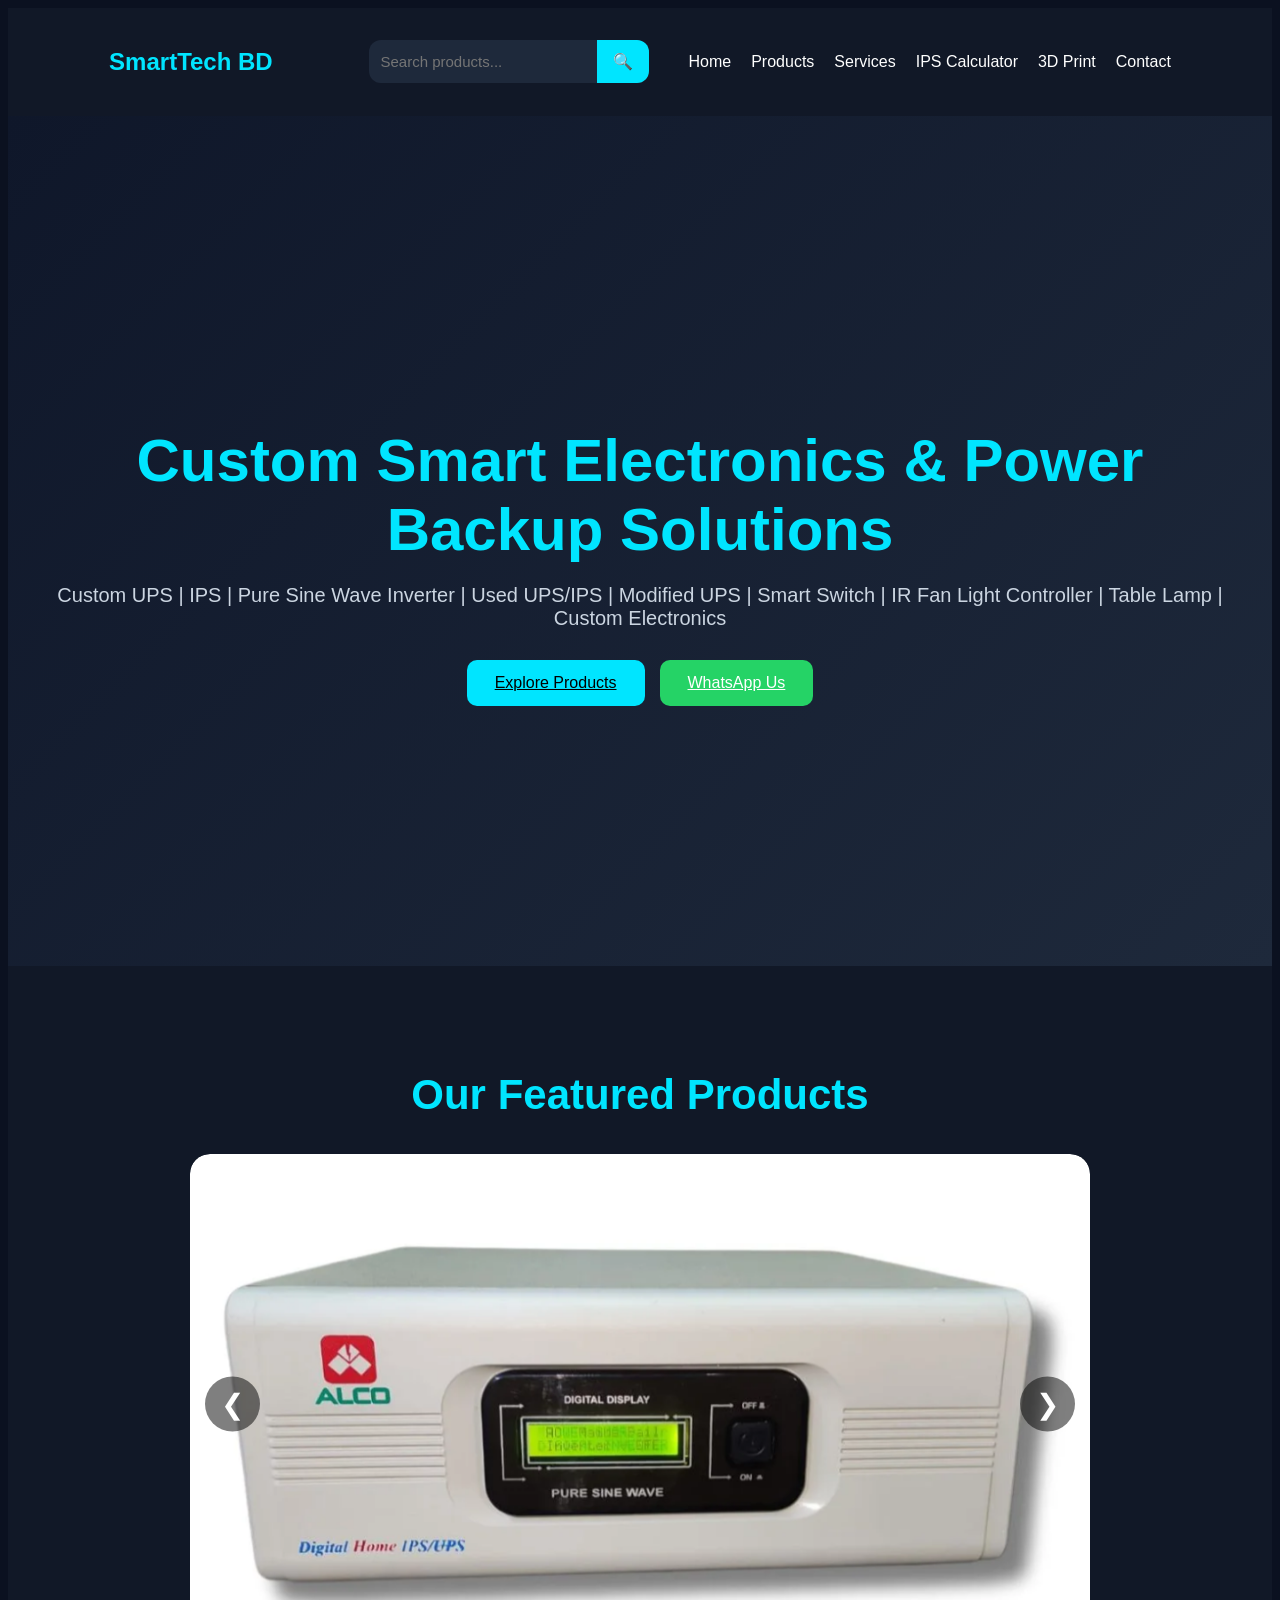
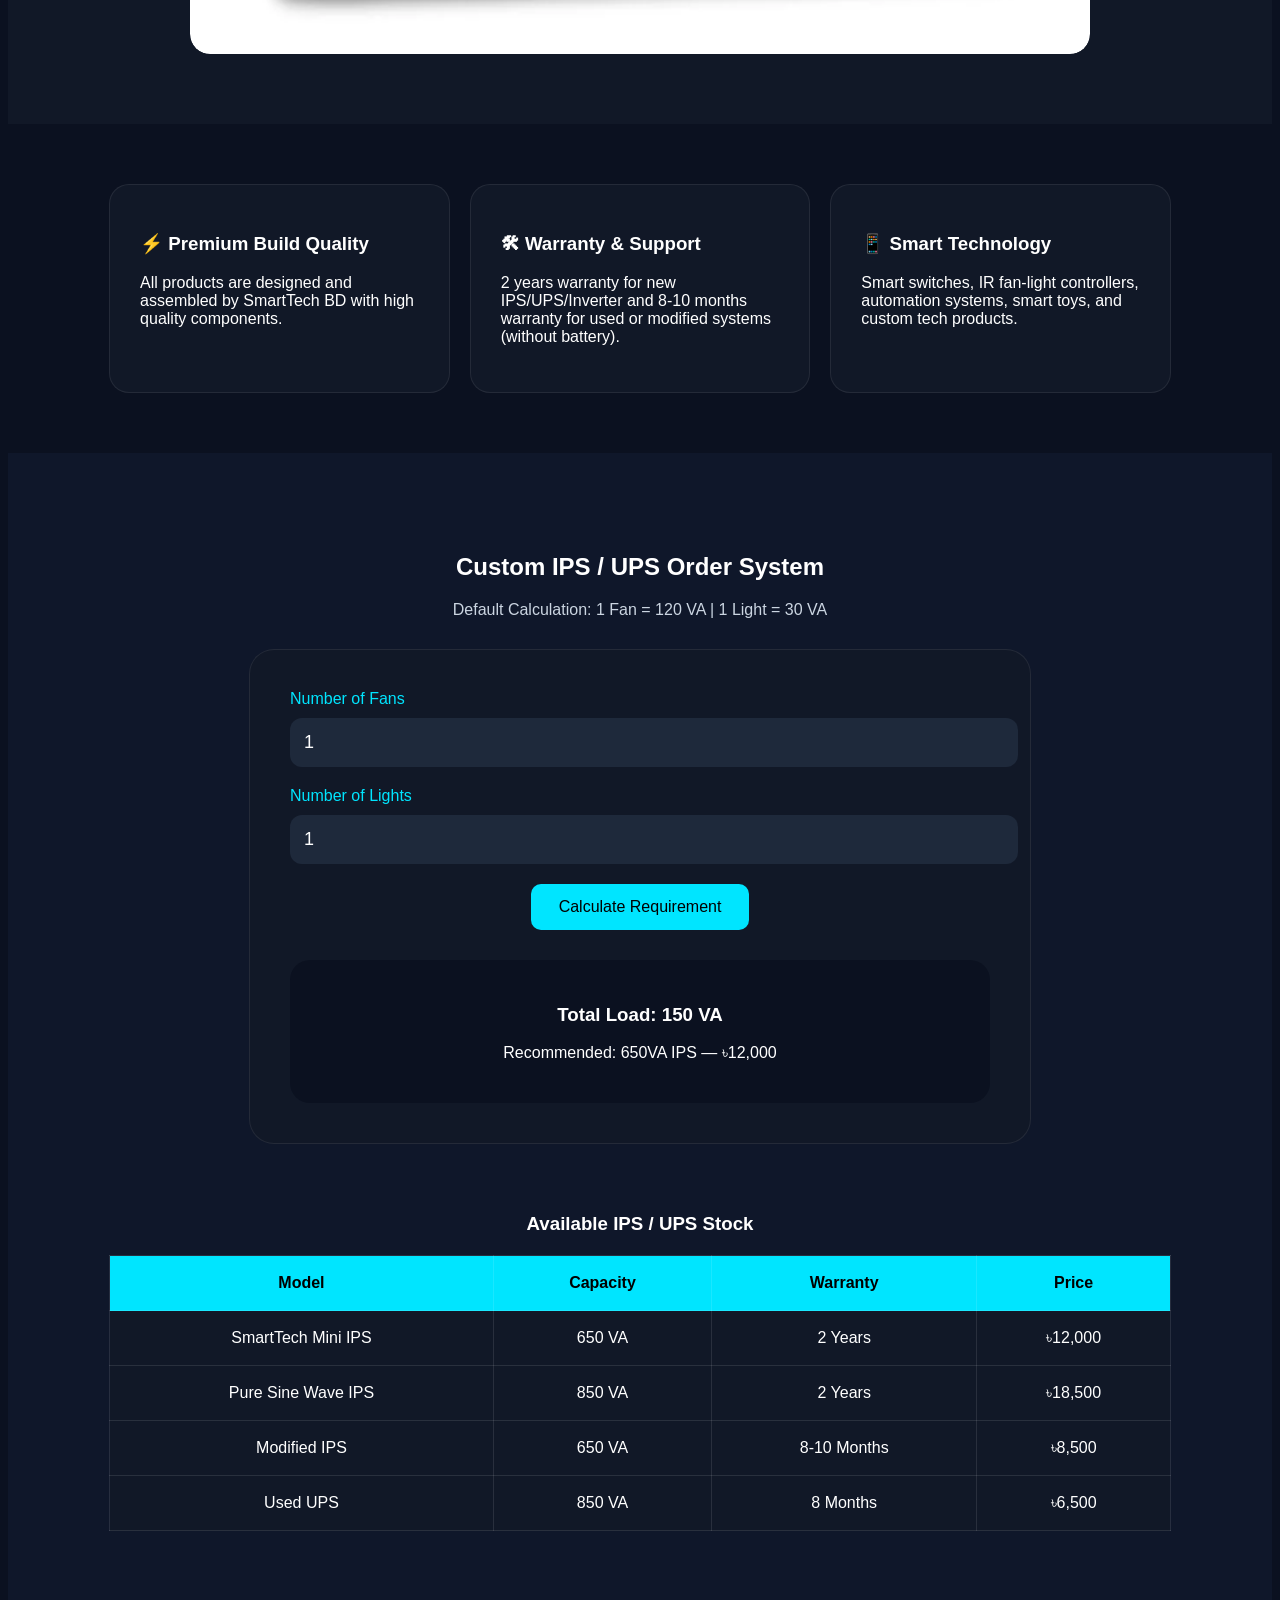
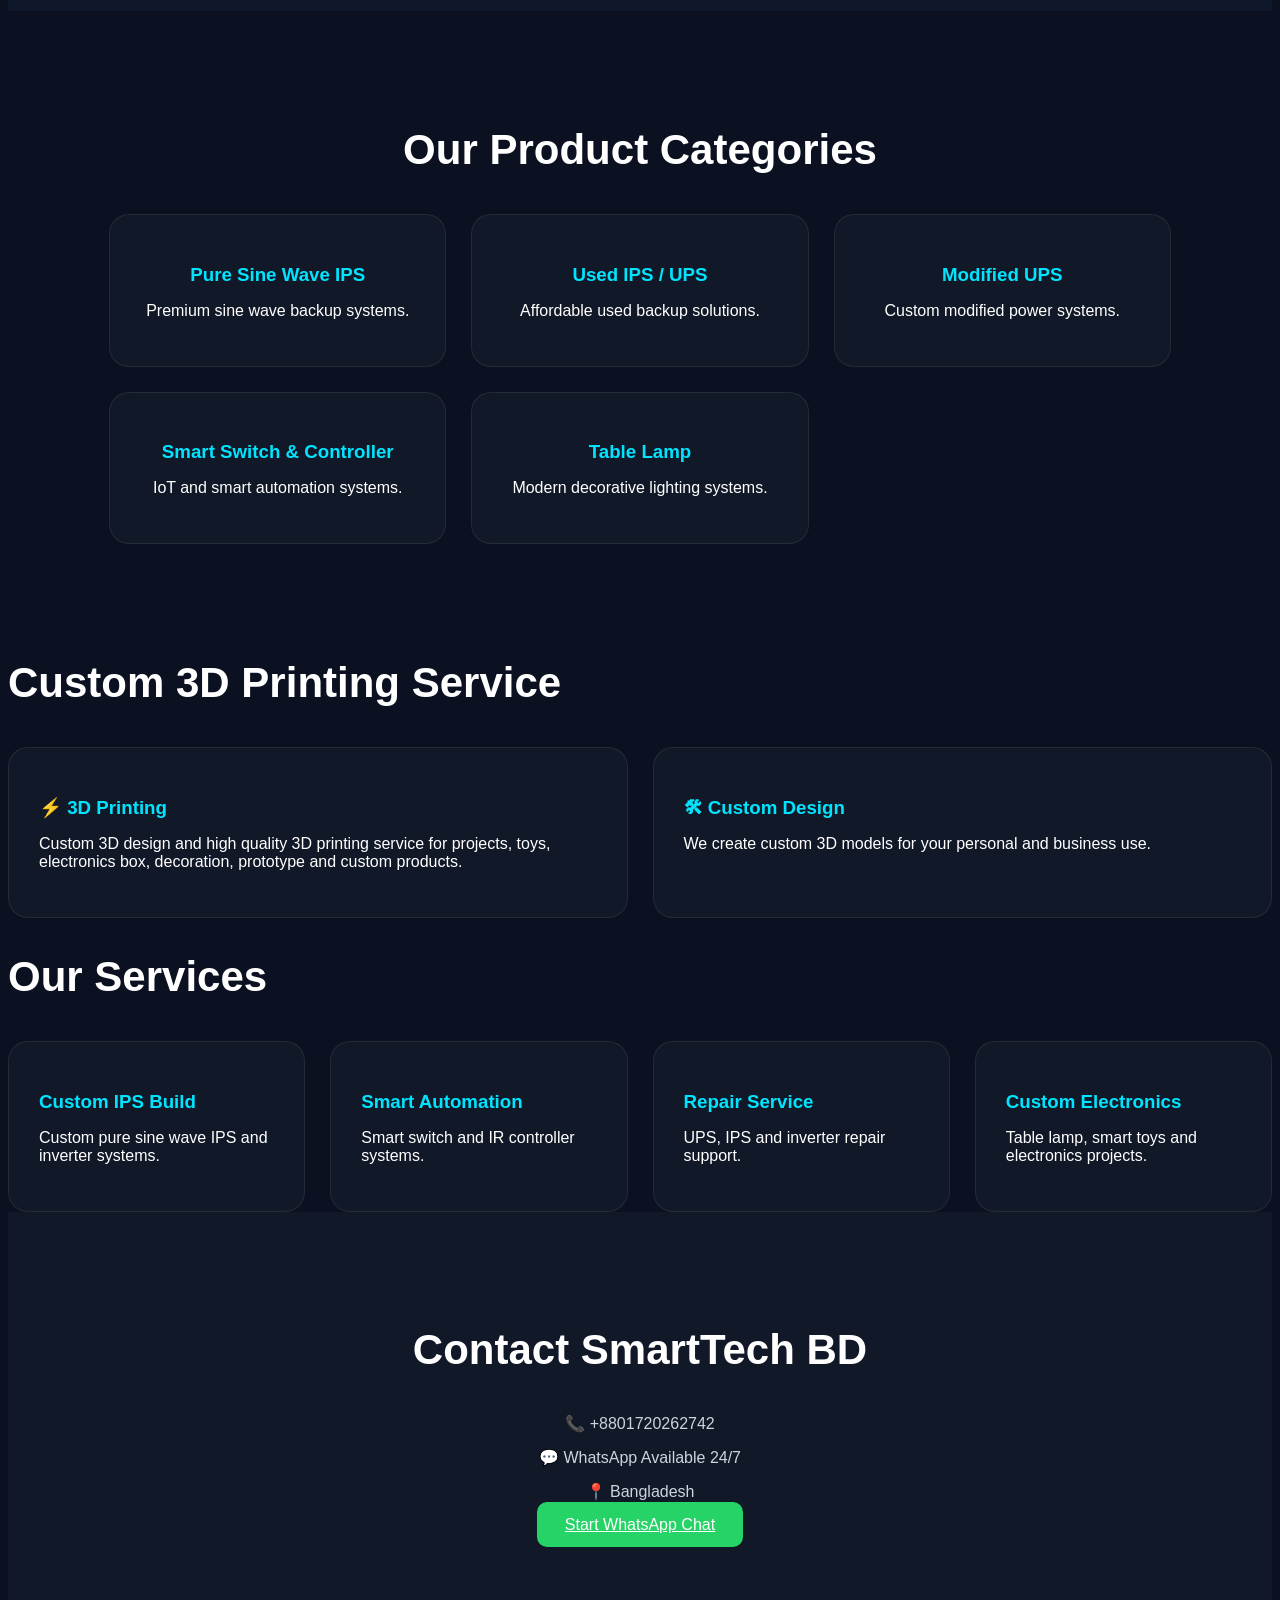
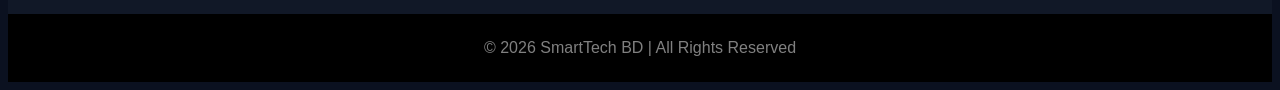
<file: index.html>
<!DOCTYPE html>
<html lang="en">

<head>

<meta charset="UTF-8">
<meta name="viewport" content="width=device-width, initial-scale=1.0">

<title>SmartTech BD</title>

<link rel="stylesheet" href="style.css">

</head>

<body>

<!-- ================= HEADER ================= -->

<header>

<nav>

<!-- TOP ROW -->
<div class="nav-top">

<h1 class="logo">
<a href="#home">SmartTech BD</a>
</h1>

<!-- SEARCH -->
<div class="search-box">

<input
type="text"
id="searchInput"
placeholder="Search products...">

<button onclick="searchProducts()">
🔍
</button>

</div>

<!-- MENU BUTTON -->
<div class="menu-toggle"
onclick="toggleMenu()">

☰

</div>

</div>

<!-- NAV MENU -->
<ul id="navMenu">

<li><a href="#home">Home</a></li>

<li><a href="#products">Products</a></li>

<li><a href="#services">Services</a></li>

<li><a href="#calculator">IPS Calculator</a></li>

<li><a href="3dprint.html">3D Print</a></li>

<li><a href="#contact">Contact</a></li>

</ul>

</nav>

</header>

<!-- HERO -->
<section class="hero" id="home">

<div class="hero-content">

<h2>
Custom Smart Electronics & Power Backup Solutions
</h2>

<p>
Custom UPS | IPS | Pure Sine Wave Inverter |
Used UPS/IPS | Modified UPS |
Smart Switch | IR Fan Light Controller |
Table Lamp | Custom Electronics
</p>

<div class="hero-buttons">

<a href="#products" class="btn primary">
Explore Products
</a>

<a href="https://wa.me/8801720262742"
target="_blank"
class="btn whatsapp">

WhatsApp Us

</a>

</div>

</div>

</section>

<!-- ================= HOME PRODUCT SLIDER ================= -->

<section class="home-slider-section">

<h2>Our Featured Products</h2>

<div class="home-slider">

<button class="home-arrow left"
onclick="changeHomeSlide(-1)">

❮

</button>

<img src="images/1.png" class="home-slide active">
<img src="images/2.png" class="home-slide">
<img src="images/3.png" class="home-slide">
<img src="images/4.png" class="home-slide">
<img src="images/5.png" class="home-slide">
<img src="images/6.png" class="home-slide">

<button class="home-arrow right"
onclick="changeHomeSlide(1)">

❯

</button>

</div>

</section>

<!-- FEATURES -->
<section class="features">

<div class="feature-card">

<h3>⚡ Premium Build Quality</h3>

<p>
All products are designed and assembled by
SmartTech BD with high quality components.
</p>

</div>

<div class="feature-card">

<h3>🛠 Warranty & Support</h3>

<p>
2 years warranty for new IPS/UPS/Inverter
and 8-10 months warranty for used or
modified systems (without battery).
</p>

</div>

<div class="feature-card">

<h3>📱 Smart Technology</h3>

<p>
Smart switches, IR fan-light controllers,
automation systems, smart toys,
and custom tech products.
</p>

</div>

</section>

<!-- CALCULATOR -->
<section class="calculator-section" id="calculator">

<h2>Custom IPS / UPS Order System</h2>

<p class="calc-info">
Default Calculation:
1 Fan = 120 VA |
1 Light = 30 VA
</p>

<div class="calculator-box">

<div class="input-group">

<label>Number of Fans</label>

<input type="number"
id="fanCount"
value="1"
min="0">

</div>

<div class="input-group">

<label>Number of Lights</label>

<input type="number"
id="lightCount"
value="1"
min="0">

</div>

<button onclick="calculateIPS()"
class="btn primary">

Calculate Requirement

</button>

<div class="result-box">

<h3>
Total Load:
<span id="totalVA">150</span> VA
</h3>

<p id="suggestion">
Recommended:
650VA IPS — ৳12,000
</p>

</div>

</div>

<!-- STOCK TABLE -->
<div class="stock-table">

<h3>Available IPS / UPS Stock</h3>

<table>

<tr>

<th>Model</th>
<th>Capacity</th>
<th>Warranty</th>
<th>Price</th>

</tr>

<tr>

<td>SmartTech Mini IPS</td>
<td>650 VA</td>
<td>2 Years</td>
<td>৳12,000</td>

</tr>

<tr>

<td>Pure Sine Wave IPS</td>
<td>850 VA</td>
<td>2 Years</td>
<td>৳18,500</td>

</tr>

<tr>

<td>Modified IPS</td>
<td>650 VA</td>
<td>8-10 Months</td>
<td>৳8,500</td>

</tr>

<tr>

<td>Used UPS</td>
<td>850 VA</td>
<td>8 Months</td>
<td>৳6,500</td>

</tr>

</table>

</div>

</section>

<!-- PRODUCTS -->
<section class="products" id="products">

<h2>Our Product Categories</h2>

<div class="product-grid">

<a href="pure.html" class="product-card">

<h3>Pure Sine Wave IPS</h3>

<p>
Premium sine wave backup systems.
</p>

</a>

<a href="used.html" class="product-card">

<h3>Used IPS / UPS</h3>

<p>
Affordable used backup solutions.
</p>

</a>

<a href="modified.html" class="product-card">

<h3>Modified UPS</h3>

<p>
Custom modified power systems.
</p>

</a>

<a href="smart.html" class="product-card">

<h3>Smart Switch & Controller</h3>

<p>
IoT and smart automation systems.
</p>

</a>

<a href="lamp.html" class="product-card">

<h3>Table Lamp</h3>

<p>
Modern decorative lighting systems.
</p>

</a>

</div>

</section>

<!-- 3D PRINTING -->
<section class="services">

<h2>Custom 3D Printing Service</h2>

<div class="service-grid">

<a href="3dprint.html" class="service-card">

<h3>⚡ 3D Printing</h3>

<p>
Custom 3D design and high quality
3D printing service for projects,
toys, electronics box, decoration,
prototype and custom products.
</p>

</a>

<a href="3dprint.html" class="service-card">

<h3>🛠 Custom Design</h3>

<p>
We create custom 3D models
for your personal and business use.
</p>

</a>

</div>

</section>

<!-- SERVICES -->
<section class="services" id="services">

<h2>Our Services</h2>

<div class="service-grid">

<div class="service-card">

<h3>Custom IPS Build</h3>

<p>
Custom pure sine wave IPS
and inverter systems.
</p>

</div>

<div class="service-card">

<h3>Smart Automation</h3>

<p>
Smart switch and IR
controller systems.
</p>

</div>

<div class="service-card">

<h3>Repair Service</h3>

<p>
UPS, IPS and inverter
repair support.
</p>

</div>

<div class="service-card">

<h3>Custom Electronics</h3>

<p>
Table lamp, smart toys
and electronics projects.
</p>

</div>

</div>

</section>

<!-- CONTACT -->
<section class="contact" id="contact">

<h2>Contact SmartTech BD</h2>

<p>📞 +8801720262742</p>

<p>💬 WhatsApp Available 24/7</p>

<p>📍 Bangladesh</p>

<a href="https://wa.me/8801720262742"
target="_blank"
class="btn whatsapp big-btn">

Start WhatsApp Chat

</a>

</section>

<!-- FOOTER -->
<footer>

© 2026 SmartTech BD |
All Rights Reserved

</footer>

<script src="script.js"></script>

</body>
</html>
</file>
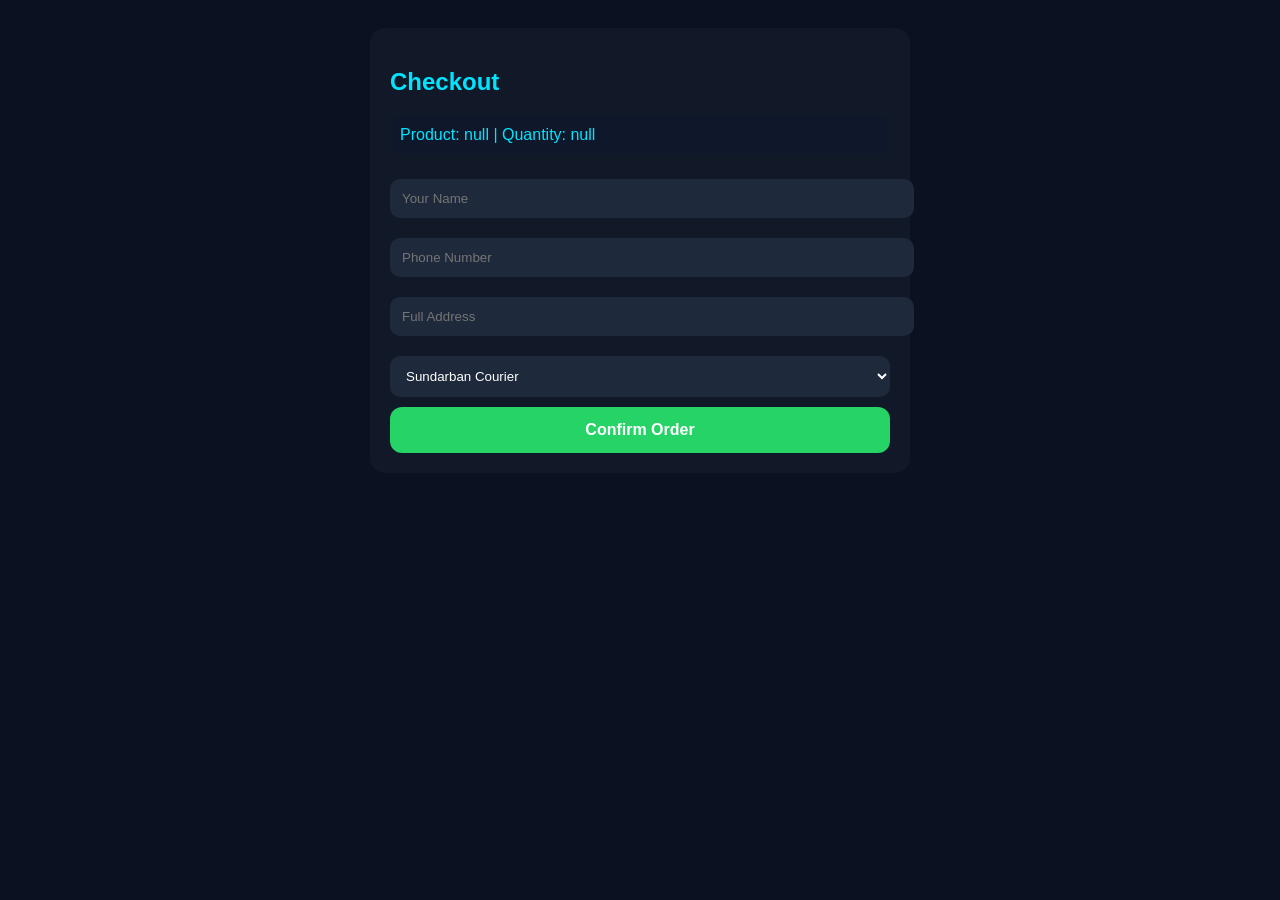
<file: checkout.html>
<!DOCTYPE html>
<html lang="en">

<head>
<meta charset="UTF-8">
<meta name="viewport" content="width=device-width, initial-scale=1.0">
<title>Checkout</title>

<style>

body{
    font-family:Arial;
    background:#0b1120;
    color:white;
    padding:20px;
}

.container{
    max-width:500px;
    margin:auto;
    background:#111827;
    padding:20px;
    border-radius:15px;
}

h2{
    color:#00e5ff;
}

input, select{
    width:100%;
    padding:12px;
    margin:10px 0;
    border-radius:10px;
    border:none;
    background:#1e293b;
    color:white;
}

button{
    width:100%;
    padding:14px;
    background:#25D366;
    border:none;
    border-radius:12px;
    color:white;
    font-size:16px;
    font-weight:bold;
    cursor:pointer;
}

.info{
    margin-bottom:15px;
    padding:10px;
    background:#0f172a;
    border-radius:10px;
    color:#00e5ff;
}

</style>

</head>

<body>

<div class="container">

<h2>Checkout</h2>

<div class="info" id="productInfo"></div>

<input type="text" id="name" placeholder="Your Name">
<input type="tel" id="phone" placeholder="Phone Number">
<input type="text" id="address" placeholder="Full Address">

<select id="courier">
    <option>Sundarban Courier</option>
    <option>SA Paribahan</option>
</select>

<button onclick="confirmOrder()">Confirm Order</button>

</div>

<script>

let product = localStorage.getItem("product");
let quantity = localStorage.getItem("quantity");

document.getElementById("productInfo").innerText =
"Product: " + product + " | Quantity: " + quantity;

function confirmOrder(){

    let name = document.getElementById("name").value;
    let phone = document.getElementById("phone").value;
    let address = document.getElementById("address").value;
    let courier = document.getElementById("courier").value;

    if(!name || !phone || !address){
        alert("Please fill all fields!");
        return;
    }

    let message =
`🛒 NEW ORDER

📦 Product: ${product}
🔢 Quantity: ${quantity}

👤 Name: ${name}
📞 Phone: ${phone}
📍 Address: ${address}

🚚 Courier: ${courier}
`;

    let url = "https://wa.me/8801720262742?text=" + encodeURIComponent(message);

    window.open(url, "_blank");
}

</script>

</body>
</html>
</file>
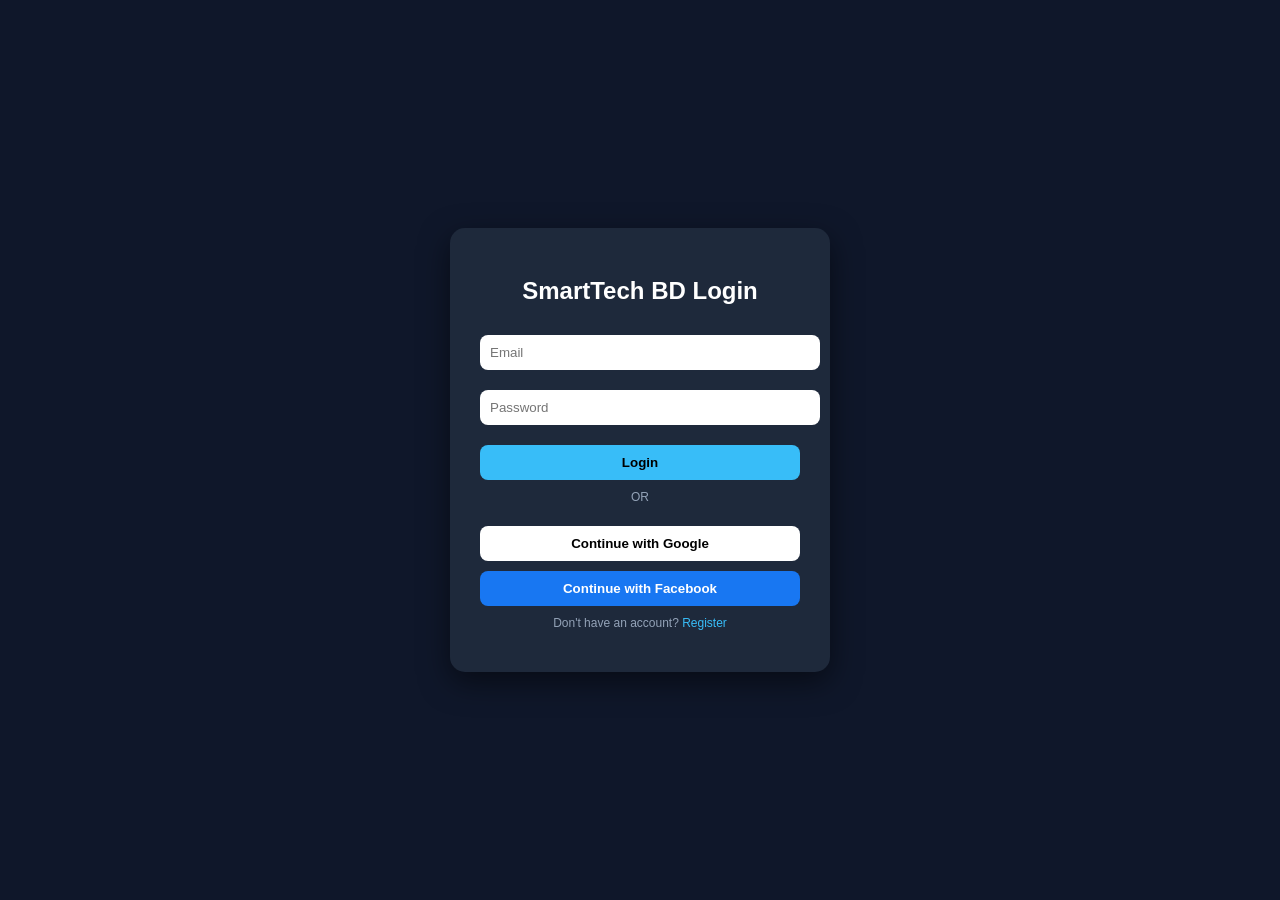
<file: login.html>
<!DOCTYPE html>
<html lang="en">

<head>
<meta charset="UTF-8">
<meta name="viewport" content="width=device-width, initial-scale=1.0">

<title>Login - SmartTech BD</title>

<style>

body {
    margin: 0;
    font-family: Arial, sans-serif;
    background: #0f172a;
    display: flex;
    justify-content: center;
    align-items: center;
    height: 100vh;
}

/* LOGIN BOX */
.login-container {
    background: #1e293b;
    padding: 30px;
    border-radius: 15px;
    width: 320px;
    color: white;
    box-shadow: 0 10px 30px rgba(0,0,0,0.5);
}

h2 {
    text-align: center;
    margin-bottom: 20px;
}

/* INPUT */
input {
    width: 100%;
    padding: 10px;
    margin: 10px 0;
    border: none;
    border-radius: 8px;
    outline: none;
}

/* BUTTON */
button {
    width: 100%;
    padding: 10px;
    margin-top: 10px;
    border: none;
    border-radius: 8px;
    cursor: pointer;
    font-weight: bold;
}

.login-btn {
    background: #38bdf8;
    color: black;
}

.login-btn:hover {
    background: #0ea5e9;
}

/* SOCIAL BUTTONS */
.google {
    background: white;
    color: black;
}

.facebook {
    background: #1877f2;
    color: white;
}

/* SMALL TEXT */
.small {
    text-align: center;
    margin-top: 10px;
    font-size: 12px;
    color: #94a3b8;
}

a {
    color: #38bdf8;
    text-decoration: none;
}

</style>

</head>

<body>

<div class="login-container">

<h2>SmartTech BD Login</h2>

<!-- EMAIL LOGIN -->
<input type="email" placeholder="Email">

<input type="password" placeholder="Password">

<button class="login-btn" onclick="login()">
Login
</button>

<!-- OR -->
<p class="small">OR</p>

<!-- GOOGLE LOGIN -->
<button class="google" onclick="googleLogin()">
Continue with Google
</button>

<!-- FACEBOOK LOGIN -->
<button class="facebook" onclick="facebookLogin()">
Continue with Facebook
</button>

<p class="small">
Don't have an account? <a href="#">Register</a>
</p>

</div>

<script>

function login() {
    alert("Email Login Clicked (connect backend later)");
}

function googleLogin() {
    alert("Google Login (use Firebase/Auth API later)");
    // later: window.location.href = "YOUR_GOOGLE_AUTH_URL";
}

function facebookLogin() {
    alert("Facebook Login (use OAuth later)");
    // later: window.location.href = "YOUR_FACEBOOK_AUTH_URL";
}

</script>

</body>

</html>
</file>
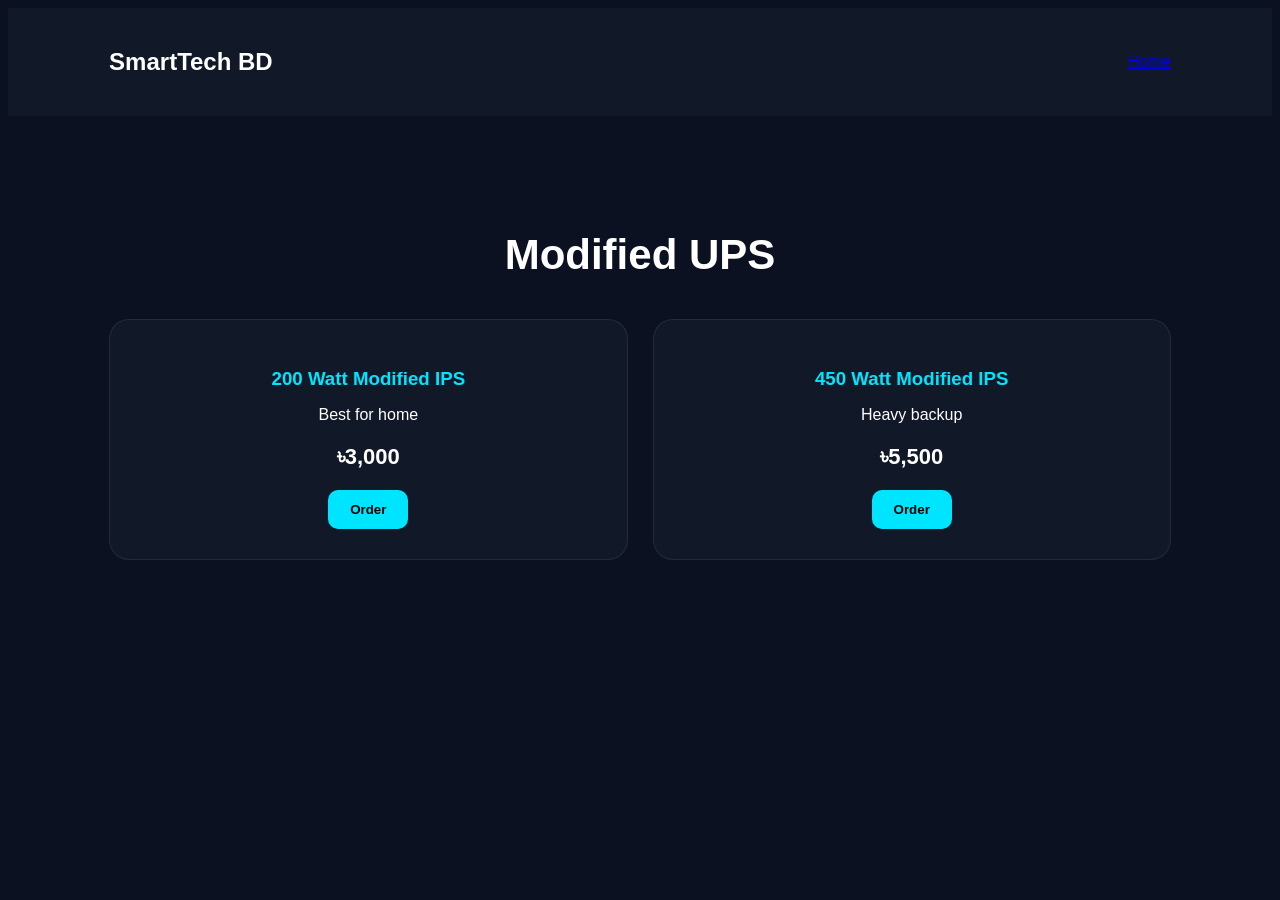
<file: modified.html>
<!DOCTYPE html>
<html>
<head>
<title>Modified IPS</title>
<link rel="stylesheet" href="style.css">
</head>

<body>

<header>
  <nav>
    <h1>SmartTech BD</h1>
    <a href="index.html">Home</a>
  </nav>
</header>

<section class="products">

<h2>Modified UPS</h2>

<div class="product-grid">

<div class="product-card">
    <h3>200 Watt Modified IPS</h3>
    <p>Best for home</p>
    <span>৳3,000</span>
    <button onclick="buyNow('200 Watt Modified UPS')">Order</button>
</div>

<div class="product-card">
    <h3>450 Watt Modified IPS</h3>
    <p>Heavy backup</p>
    <span>৳5,500</span>
    <button onclick="buyNow('450 Watt Modified IPS')">Order</button>
</div>

</div>

</section>

<script src="script.js"></script>
</body>
</html>
</file>
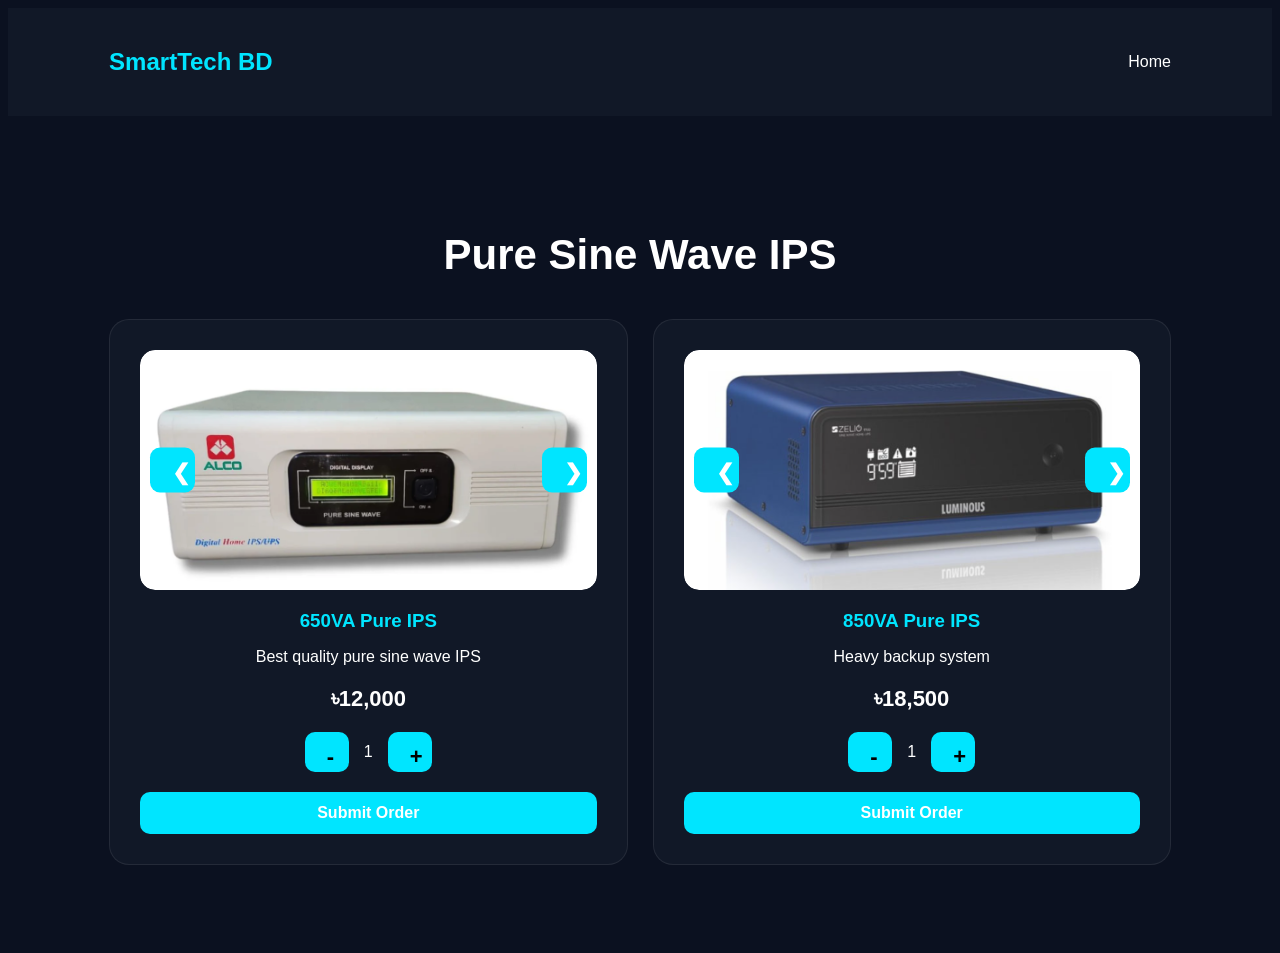
<file: pure.html>
<!DOCTYPE html>
<html lang="en">

<head>
<meta charset="UTF-8">
<meta name="viewport" content="width=device-width, initial-scale=1.0">

<title>Pure Sine Wave IPS</title>

<link rel="stylesheet" href="style.css">

<style>

/* ================= SLIDER ================= */

.slider{
    position:relative;
    width:100%;
    height:240px;
    overflow:hidden;
    border-radius:15px;
    margin-bottom:20px;
}

.slider img{
    width:100%;
    height:240px;
    object-fit:cover;
    display:none;
    border-radius:15px;
}

.slider img.active{
    display:block;
}

/* ARROWS */

.arrow{
    position:absolute;
    top:50%;
    transform:translateY(-50%);
    background:rgba(0,0,0,0.5);
    color:white;
    border:none;
    width:45px;
    height:45px;
    border-radius:50%;
    cursor:pointer;
    font-size:22px;
}

.left{ left:10px; }
.right{ right:10px; }

/* ================= QUANTITY ================= */

.quantity-box{
    display:flex;
    justify-content:center;
    align-items:center;
    gap:15px;
    margin:20px 0;
}

.quantity-box button{
    width:40px;
    height:40px;
    border:none;
    border-radius:10px;
    background:#00e5ff;
    color:black;
    font-size:22px;
    font-weight:bold;
    cursor:pointer;
}

.quantity{
    font-size:22px;
    font-weight:bold;
}

/* ================= BUTTON ================= */

.confirm-btn{
    width:100%;
    background:#25D366;
    color:white;
    border:none;
    padding:14px;
    border-radius:12px;
    cursor:pointer;
    font-size:16px;
    font-weight:bold;
}

.confirm-btn:hover{
    opacity:0.9;
}

</style>

</head>

<body>

<header>

<nav>

<h1 class="logo">
  <a href="index.html">SmartTech BD</a>
</h1>

<ul>
<li><a href="index.html">Home</a></li>
</ul>

</nav>

</header>

<section class="products">

<h2>Pure Sine Wave IPS</h2>

<div class="product-grid">

<!-- ================= PRODUCT 1 ================= -->
<div class="product-card">

<!-- SLIDER -->
<div class="slider">

<button class="arrow left" onclick="prevSlide('slider1')">❮</button>

<img src="images/1.png" class="slider1 active">
<img src="images/2.png" class="slider1">
<img src="images/3.png" class="slider1">

<button class="arrow right" onclick="nextSlide('slider1')">❯</button>

</div>

<h3>650VA Pure IPS</h3>
<p>Best quality pure sine wave IPS</p>
<span>৳12,000</span>

<!-- QUANTITY -->
<div class="quantity-box">

<button onclick="decreaseQty('qty1')">-</button>
<div id="qty1">1</div>
<button onclick="increaseQty('qty1')">+</button>

</div>

<button class="confirm-btn"
onclick="goCheckout('650VA Pure IPS','qty1')">
Submit Order
</button>

</div>

<!-- ================= PRODUCT 2 ================= -->
<div class="product-card">

<!-- SLIDER -->
<div class="slider">

<button class="arrow left" onclick="prevSlide('slider2')">❮</button>

<img src="images/4.png" class="slider2 active">
<img src="images/5.png" class="slider2">
<img src="images/6.png" class="slider2">

<button class="arrow right" onclick="nextSlide('slider2')">❯</button>

</div>

<h3>850VA Pure IPS</h3>
<p>Heavy backup system</p>
<span>৳18,500</span>

<!-- QUANTITY -->
<div class="quantity-box">

<button onclick="decreaseQty('qty2')">-</button>
<div id="qty2">1</div>
<button onclick="increaseQty('qty2')">+</button>

</div>

<button class="confirm-btn"
onclick="goCheckout('850VA Pure IPS','qty2')">
Submit Order
</button>

</div>

</div>

</section>

<script>

/* ================= SLIDER ================= */

let slideIndexes = {};

function showSlide(className, index){

    let slides = document.getElementsByClassName(className);

    for(let i=0;i<slides.length;i++){
        slides[i].classList.remove("active");
    }

    slides[index].classList.add("active");
}

function nextSlide(className){

    let slides = document.getElementsByClassName(className);

    if(slideIndexes[className] == undefined){
        slideIndexes[className] = 0;
    }

    slideIndexes[className]++;

    if(slideIndexes[className] >= slides.length){
        slideIndexes[className] = 0;
    }

    showSlide(className, slideIndexes[className]);
}

function prevSlide(className){

    let slides = document.getElementsByClassName(className);

    if(slideIndexes[className] == undefined){
        slideIndexes[className] = 0;
    }

    slideIndexes[className]--;

    if(slideIndexes[className] < 0){
        slideIndexes[className] = slides.length - 1;
    }

    showSlide(className, slideIndexes[className]);
}

/* ================= QUANTITY ================= */

function increaseQty(id){
    document.getElementById(id).innerText++;
}

function decreaseQty(id){
    let el = document.getElementById(id);
    if(el.innerText > 1) el.innerText--;
}

/* ================= CHECKOUT ================= */

function goCheckout(product, qtyId){

    let qty = document.getElementById(qtyId).innerText;

    localStorage.setItem("product", product);
    localStorage.setItem("quantity", qty);

    window.location.href = "checkout.html";
}

</script>

</body>
</html>
</file>
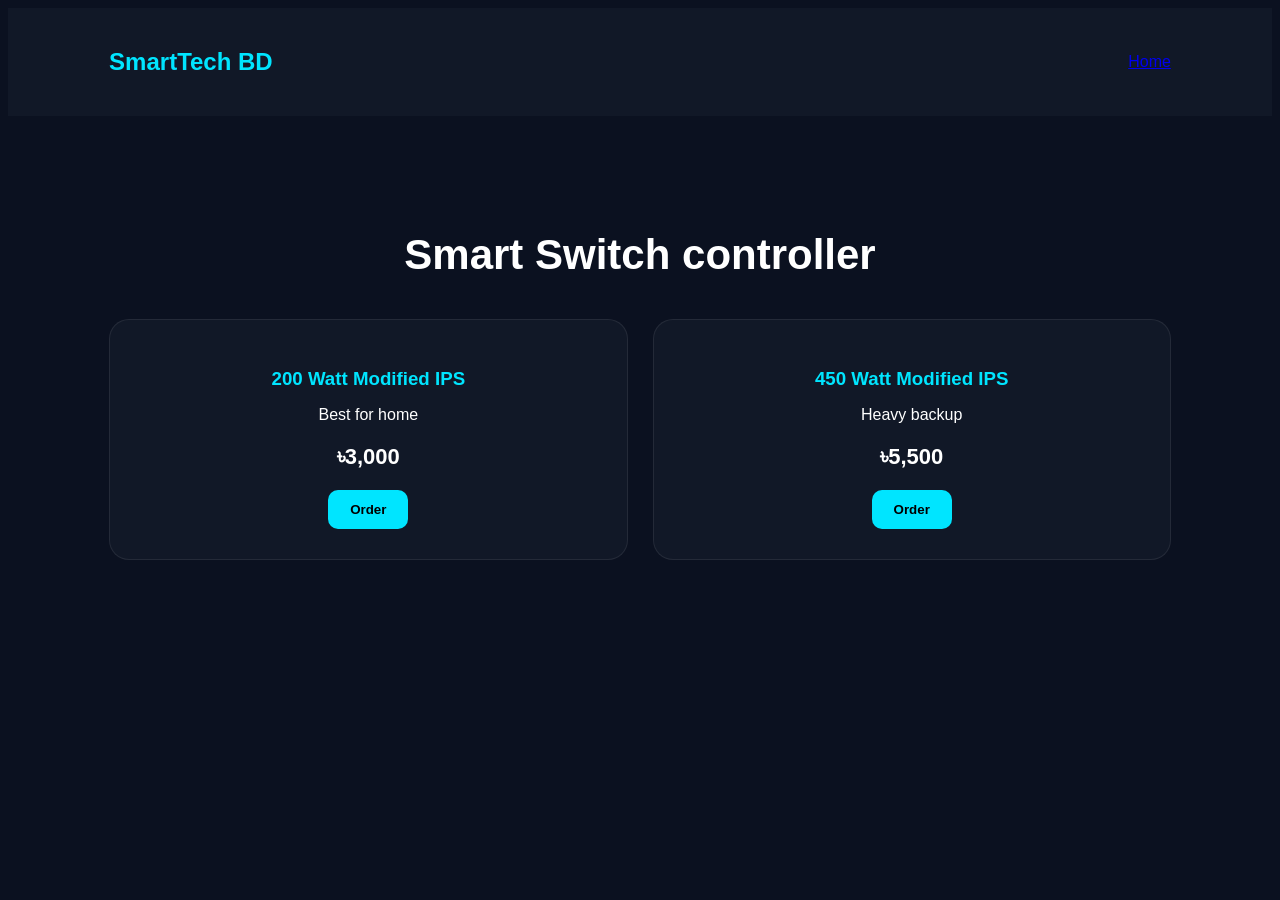
<file: smart.html>
<!DOCTYPE html>
<html>
<head>
<title>Smart Gadegts</title>
<link rel="stylesheet" href="style.css">
</head>

<body>

<header>
  <nav>
    <h1 class="logo">
  <a href="#home">SmartTech BD</a>
</h1>

    <a href="index.html">Home</a>
  </nav>
</header>

<section class="products">

<h2>Smart Switch controller</h2>

<div class="product-grid">

<div class="product-card">
    <h3>200 Watt Modified IPS</h3>
    <p>Best for home</p>
    <span>৳3,000</span>
    <button onclick="buyNow('200 Watt Modified UPS')">Order</button>
</div>

<div class="product-card">
    <h3>450 Watt Modified IPS</h3>
    <p>Heavy backup</p>
    <span>৳5,500</span>
    <button onclick="buyNow('450 Watt Modified IPS')">Order</button>
</div>

</div>

</section>

<script src="script.js"></script>
</body>
</html>
</file>
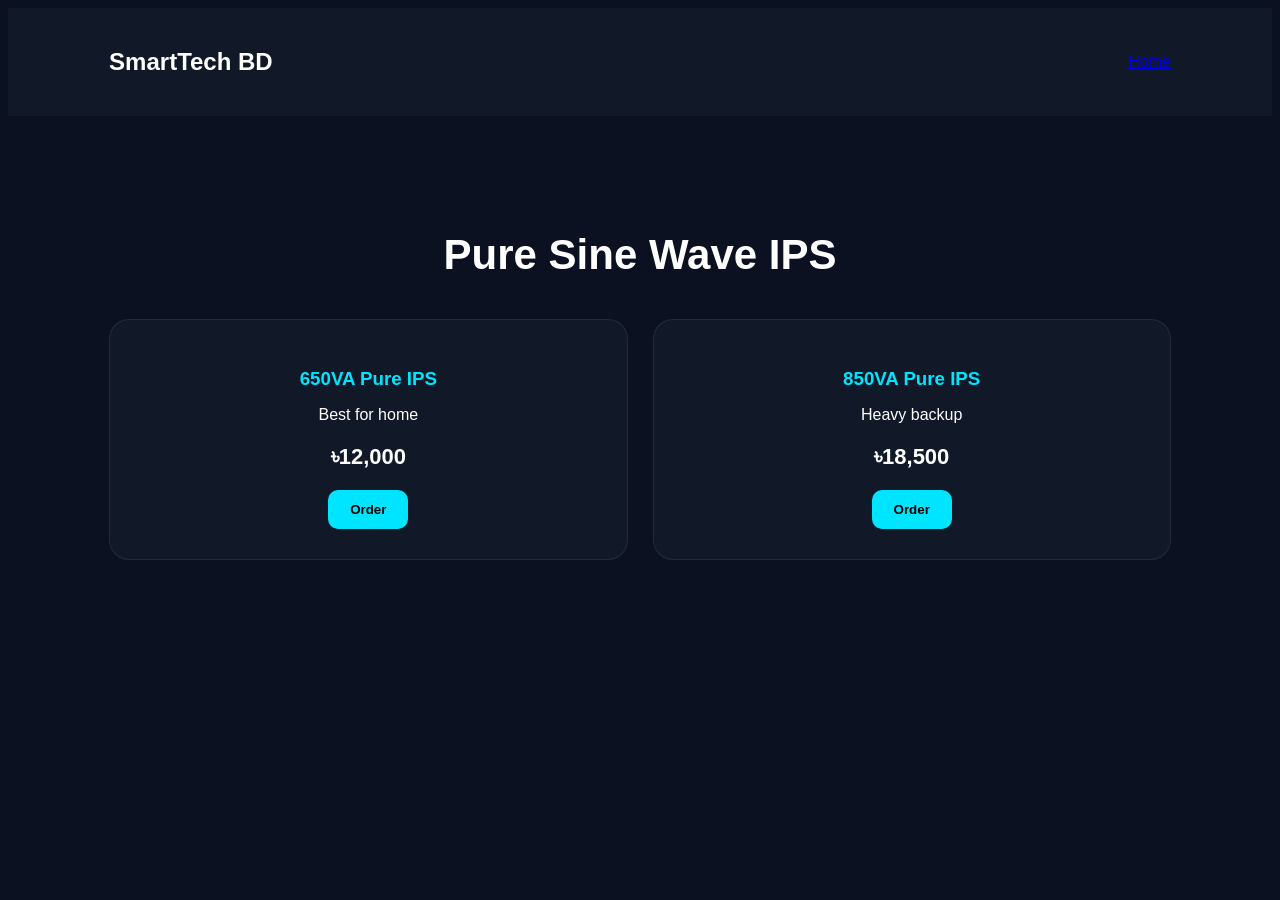
<file: used.html>
<!DOCTYPE html>
<html>
<head>
<title>Pure Sine Wave IPS</title>
<link rel="stylesheet" href="style.css">
</head>

<body>

<header>
  <nav>
    <h1>SmartTech BD</h1>
    <a href="index.html">Home</a>
  </nav>
</header>

<section class="products">

<h2>Pure Sine Wave IPS</h2>

<div class="product-grid">

<div class="product-card">
    <h3>650VA Pure IPS</h3>
    <p>Best for home</p>
    <span>৳12,000</span>
    <button onclick="buyNow('650VA Pure IPS')">Order</button>
</div>

<div class="product-card">
    <h3>850VA Pure IPS</h3>
    <p>Heavy backup</p>
    <span>৳18,500</span>
    <button onclick="buyNow('850VA Pure IPS')">Order</button>
</div>

</div>

</section>

<script src="script.js"></script>
</body>
</html>
</file>
<file: style.css>
```css
*{
    margin:0;
    padding:0;
    box-sizing:border-box;
}

body{
    font-family:Arial, sans-serif;
    background:#0b1120;
    color:white;
    scroll-behavior:smooth;
}

/* NAVBAR */
header{
    position:sticky;
    top:0;
    z-index:1000;
    background:#111827;
}

nav{
    display:flex;
    justify-content:space-between;
    align-items:center;
    padding:20px 8%;
}

.logo{
    color:#00e5ff;
}

nav ul{
    display:flex;
    list-style:none;
    gap:20px;
}

nav ul li a{
    color:white;
    text-decoration:none;
    transition:0.3s;
}

nav ul li a:hover{
    color:#00e5ff;
}

/* HERO */
.hero{
    height:90vh;
    display:flex;
    justify-content:center;
    align-items:center;
    text-align:center;
    background:linear-gradient(135deg,#0f172a,#1e293b);
    padding:20px;
}

.hero-content h2{
    font-size:60px;
    color:#00e5ff;
    margin-bottom:20px;
}

.hero-content p{
    font-size:20px;
    color:#cbd5e1;
    margin-bottom:30px;
}

.hero-buttons{
    display:flex;
    justify-content:center;
    gap:15px;
    flex-wrap:wrap;
}

/* BUTTON */
.btn{
    padding:14px 28px;
    border:none;
    border-radius:10px;
    cursor:pointer;
    font-size:16px;
    transition:0.3s;
}

.primary{
    background:#00e5ff;
    color:black;
}

.whatsapp{
    background:#25D366;
    color:white;
}

.btn:hover{
    transform:scale(1.08);
}

/* FEATURES */
.features{
    display:grid;
    grid-template-columns:repeat(auto-fit,minmax(250px,1fr));
    gap:20px;
    padding:60px 8%;
}

.feature-card{
    background:#111827;
    padding:30px;
    border-radius:20px;
    border:1px solid rgba(255,255,255,0.08);
    transition:0.3s;
}

.feature-card:hover{
    transform:translateY(-8px);
    border-color:#00e5ff;
}

/* CALCULATOR SECTION */
.calculator-section{
    padding:80px 8%;
    text-align:center;
    background:#0f172a;
}

.calc-info{
    margin-bottom:30px;
    color:#cbd5e1;
}

.calculator-box{
    max-width:700px;
    margin:auto;
    background:#111827;
    padding:40px;
    border-radius:25px;
    border:1px solid rgba(255,255,255,0.08);
}

.input-group{
    margin-bottom:20px;
    text-align:left;
}

.input-group label{
    display:block;
    margin-bottom:10px;
    color:#00e5ff;
}

.input-group input{
    width:100%;
    padding:14px;
    border-radius:12px;
    border:none;
    background:#1e293b;
    color:white;
    font-size:18px;
}

.result-box{
    margin-top:30px;
    padding:25px;
    border-radius:20px;
    background:#0b1120;
}

.stock-table{
    margin-top:50px;
    overflow-x:auto;
}

.stock-table table{
    width:100%;
    border-collapse:collapse;
    margin-top:20px;
}

.stock-table th,
.stock-table td{
    padding:18px;
    border:1px solid rgba(255,255,255,0.1);
}

.stock-table th{
    background:#00e5ff;
    color:black;
}

.stock-table tr{
    background:#111827;
}

/* PRODUCTS */
.products{
    padding:80px 8%;
    text-align:center;
}

.products h2,
.services h2,
.contact h2{
    font-size:42px;
    margin-bottom:40px;
}

.product-grid,
.service-grid{
    display:grid;
    grid-template-columns:repeat(auto-fit,minmax(260px,1fr));
    gap:25px;
}

.product-card,
.service-card{
    background:#111827;
    padding:30px;
    border-radius:20px;
    border:1px solid rgba(255,255,255,0.08);
    transition:0.3s;
}

.product-card:hover,
.service-card:hover{
    transform:translateY(-10px);
    border-color:#00e5ff;
}

.product-card h3,
.service-card h3{
    margin-bottom:15px;
    color:#00e5ff;
}

.product-card span{
    display:block;
    margin:20px 0;
    font-size:22px;
    font-weight:bold;
}

.product-card button{
    background:#00e5ff;
    border:none;
    padding:12px 22px;
    border-radius:10px;
    cursor:pointer;
    font-weight:bold;
}

/* CONTACT */
.contact{
    padding:80px 8%;
    text-align:center;
    background:#111827;
}

.contact p{
    margin:15px 0;
    color:#cbd5e1;
}

.big-btn{
    margin-top:30px;
}

/* FOOTER */
footer{
    text-align:center;
    padding:25px;
    background:black;
    color:gray;
}

/* MOBILE */
@media(max-width:768px){

    nav{
        flex-direction:column;
        gap:15px;
    }

    nav ul{
        flex-wrap:wrap;
        justify-content:center;
    }

    .hero-content h2{
        font-size:38px;
    }

    .hero-content p{
        font-size:16px;
    }

}
/* PRODUCT VIEW */
.product-view{
    padding:80px 8%;
    background:#0b1120;
}

.view-grid{
    display:grid;
    grid-template-columns:repeat(auto-fit,minmax(260px,1fr));
    gap:25px;
    margin-top:40px;
}

.view-card{
    background:#111827;
    padding:25px;
    border-radius:20px;
    border:1px solid rgba(255,255,255,0.08);
    transition:0.3s;
}

.view-card:hover{
    transform:translateY(-8px);
    border-color:#00e5ff;
}

.view-card h3{
    color:#00e5ff;
    margin-bottom:15px;
}

.view-card span{
    display:block;
    margin:15px 0;
    font-size:22px;
    font-weight:bold;
}

.view-card button{
    background:#25D366;
    color:white;
    border:none;
    padding:12px 20px;
    border-radius:10px;
    cursor:pointer;
}
.product-card{
    text-decoration:none;
    color:white;
}
/* PRODUCT IMAGE */

.product-image{

    width:100%;
    height:220px;
    object-fit:cover;
    border-radius:15px;
    margin-bottom:20px;
}

/* QUANTITY */

.quantity-box{

    display:flex;
    justify-content:center;
    align-items:center;
    gap:15px;
    margin:20px 0;
}

.quantity-box button{

    width:40px;
    height:40px;
    border:none;
    border-radius:10px;
    background:#00e5ff;
    color:black;
    font-size:22px;
    font-weight:bold;
    cursor:pointer;
}

.quantity{

    font-size:22px;
    font-weight:bold;
}

/* CONFIRM BUTTON */

.confirm-btn{

    width:100%;
    background:#25D366;
    color:white;
    border:none;
    padding:14px;
    border-radius:12px;
    cursor:pointer;
    font-size:16px;
    font-weight:bold;
}

.confirm-btn:hover{

    opacity:0.9;
}
.service-card{
    text-decoration:none;
    color:white;
}
/* SEARCH BOX */

.search-box{

    display:flex;
    align-items:center;
    background:#1e293b;
    border-radius:12px;
    overflow:hidden;
    width:280px;
}

.search-box input{

    flex:1;
    padding:12px;
    border:none;
    outline:none;
    background:transparent;
    color:white;
    font-size:15px;
}

.search-box button{

    background:#00e5ff;
    border:none;
    padding:12px 16px;
    cursor:pointer;
    font-size:16px;
}

/* MOBILE */

@media(max-width:768px){

    .search-box{

        width:100%;
        margin:10px 0;
    }

    nav{

        flex-direction:column;
        gap:15px;
    }
}
.logo a {
  text-decoration: none;
  color: inherit;
}
.hidden {
  display: none;
}
/* ================= MOBILE RESPONSIVE FIX ================= */

@media(max-width:768px){

    body{
        overflow-x:hidden;
    }

    /* NAVBAR */
    nav{
        flex-direction:column;
        align-items:center;
        gap:15px;
        padding:15px 5%;
    }

    .logo{
        font-size:28px;
        text-align:center;
    }

    nav ul{
        width:100%;
        justify-content:center;
        flex-wrap:wrap;
        gap:12px;
    }

    nav ul li a{
        font-size:15px;
    }

    /* SEARCH */
    .search-box{
        width:100%;
        max-width:100%;
    }

    .search-box input{
        font-size:16px;
    }

    /* HERO */
    .hero{
        height:auto;
        padding:80px 20px;
    }

    .hero-content h2{
        font-size:34px;
        line-height:1.3;
    }

    .hero-content p{
        font-size:16px;
        line-height:1.6;
    }

    .hero-buttons{
        flex-direction:column;
        width:100%;
    }

    .hero-buttons .btn{
        width:100%;
    }

    /* SECTIONS */
    .features,
    .products,
    .services,
    .contact,
    .calculator-section{
        padding:60px 5%;
    }

    .products h2,
    .services h2,
    .contact h2,
    .calculator-section h2{
        font-size:30px;
    }

    /* PRODUCT GRID */
    .product-grid,
    .service-grid,
    .view-grid{
        grid-template-columns:1fr;
    }

    /* CARDS */
    .product-card,
    .service-card,
    .feature-card,
    .view-card{
        padding:22px;
    }

    /* SLIDER */
    .slider{
        height:220px;
    }

    .slider img{
        height:220px;
    }

    .arrow{
        width:40px;
        height:40px;
        font-size:18px;
    }

    /* QUANTITY */
    .quantity-box{
        gap:10px;
    }

    .quantity-box button,
    .quantity-btn{
        width:38px;
        height:38px;
        font-size:20px;
    }

    /* BUTTONS */
    .btn,
    .confirm-btn{
        width:100%;
        font-size:16px;
        padding:14px;
    }

    /* INPUT */
    input,
    textarea,
    select{
        font-size:16px;
    }

    /* TABLE */
    .stock-table{
        overflow-x:auto;
    }

    .stock-table table{
        min-width:600px;
    }

    /* CONTACT */
    .big-btn{
        width:100%;
    }

    /* FOOTER */
    footer{
        font-size:14px;
        padding:20px;
    }

}

/* EXTRA SMALL PHONE FIX */

@media(max-width:480px){

    .hero-content h2{
        font-size:28px;
    }

    .hero-content p{
        font-size:15px;
    }

    .products h2,
    .services h2,
    .contact h2,
    .calculator-section h2{
        font-size:26px;
    }

    .slider{
        height:200px;
    }

    .slider img{
        height:200px;
    }

}
/* ================= HOME IMAGE SLIDER ================= */

.home-slider-section{

    padding:70px 8%;
    text-align:center;
    background:#111827;
}

.home-slider-section h2{

    font-size:42px;
    margin-bottom:35px;
    color:#00e5ff;
}

.home-slider{

    position:relative;
    max-width:900px;
    margin:auto;
    overflow:hidden;
    border-radius:20px;
}

.home-slide{

    width:100%;
    height:500px;
    object-fit:cover;
    display:none;
    border-radius:20px;
}

.home-slide.active{
    display:block;
}

/* ARROWS */

.home-arrow{

    position:absolute;
    top:50%;
    transform:translateY(-50%);
    background:rgba(0,0,0,0.5);
    color:white;
    border:none;
    width:55px;
    height:55px;
    border-radius:50%;
    cursor:pointer;
    font-size:28px;
    z-index:10;
}

.home-arrow.left{
    left:15px;
}

.home-arrow.right{
    right:15px;
}

/* MOBILE */

@media(max-width:768px){

    .home-slider-section{
        padding:50px 5%;
    }

    .home-slider-section h2{
        font-size:30px;
    }

    .home-slide{
        height:250px;
    }

    .home-arrow{
        width:42px;
        height:42px;
        font-size:20px;
    }
}
/* ================= PROFESSIONAL MOBILE NAVBAR ================= */

.nav-top{
    display:flex;
    justify-content:space-between;
    align-items:center;
    gap:15px;
    width:100%;
}

/* MENU ICON */

.menu-toggle{
    display:none;
    font-size:30px;
    cursor:pointer;
    color:#00e5ff;
}

/* MOBILE MENU */

@media(max-width:768px){

    header{
        position:sticky;
        top:0;
        z-index:1000;
    }

    nav{
        padding:15px 5%;
    }

    .nav-top{
        width:100%;
    }

    .logo{
        font-size:24px;
        white-space:nowrap;
    }

    /* SEARCH BAR */

    .search-box{
        flex:1;
        max-width:100%;
        margin:0;
    }

    .search-box input{
        font-size:15px;
        padding:10px;
    }

    .search-box button{
        padding:10px 14px;
    }

    /* SHOW MENU ICON */

    .menu-toggle{
        display:block;
    }

    /* HIDE MENU */

    nav ul{
        display:none;
        flex-direction:column;
        width:100%;
        background:#111827;
        margin-top:15px;
        padding:15px;
        border-radius:15px;
        gap:15px;
        animation:fadeMenu 0.3s ease;
    }

    /* SHOW MENU */

    nav ul.show-menu{
        display:flex;
    }

    nav ul li{
        width:100%;
        text-align:center;
    }

    nav ul li a{
        display:block;
        padding:10px;
        border-radius:10px;
        background:#1e293b;
    }

    /* HERO FIX */

    .hero{
        padding-top:100px;
    }
}

/* MENU ANIMATION */

@keyframes fadeMenu{

    from{
        opacity:0;
        transform:translateY(-10px);
    }

    to{
        opacity:1;
        transform:translateY(0);
    }
}
nav ul li a{
    white-space: nowrap;
}
</file>
